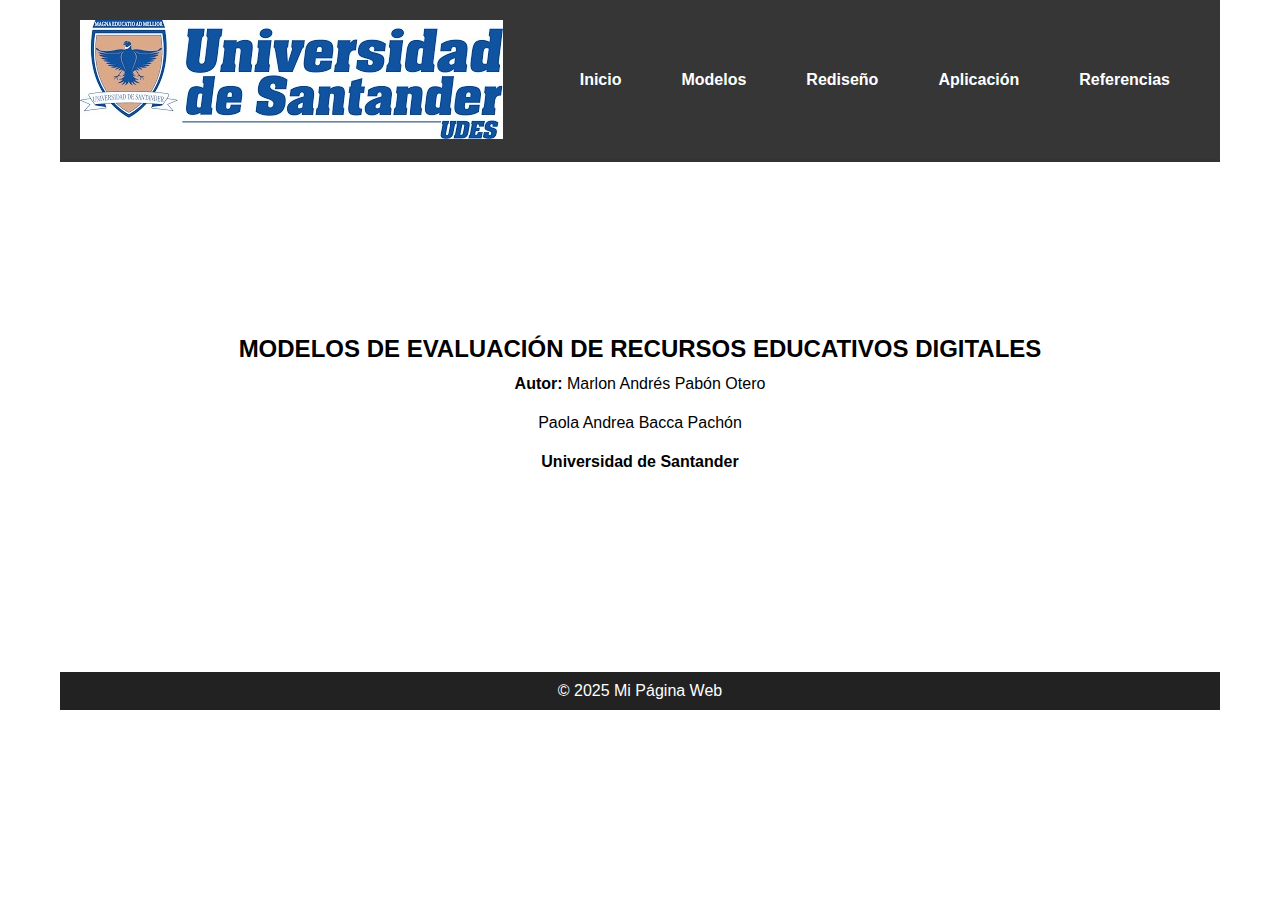
<file: index.html>
<!DOCTYPE html>
<html lang="es">
<head>
    <meta charset="UTF-8">
    <meta name="viewport" content="width=device-width, initial-scale=1.0">
    <title>Modelos de Evaluación</title>
    <link rel="stylesheet" href="styles.css">

</head>
<body>
    <header>
        <img src="logo.jpg" alt="Logo de la página">
        <nav>
            <ul>
                <li><a href="#">Inicio</a></li>
                <li>
                    <a href="modelos.html">Modelos</a>
                    <ul class="submenu">
                        <li><a href="seleccionando_modelos.html">Seleccionando Modelos</a></li>
                        <li><a href="recursos_educativos_digitales.html">Recursos Educativos Digitales</a></li>
                    </ul>
                </li>
                <li><a href="#">Rediseño</a></li>
                <li><a href="#">Aplicación</a></li>
                <li><a href="#">Referencias</a></li>
            </ul>
        </nav>
    </header>
    <main>
        <section class="portada">
            <h2>MODELOS DE EVALUACIÓN DE RECURSOS EDUCATIVOS DIGITALES</h2>
            <p><strong>Autor:</strong> Marlon Andrés Pabón Otero</p>
            <p>Paola Andrea Bacca Pachón</p>
            <p><strong>Universidad de Santander</strong></p>
        </section>
    </main>
    <footer>
        <p>&copy; 2025 Mi Página Web</p>
    </footer>
</body>
</html>
</file>
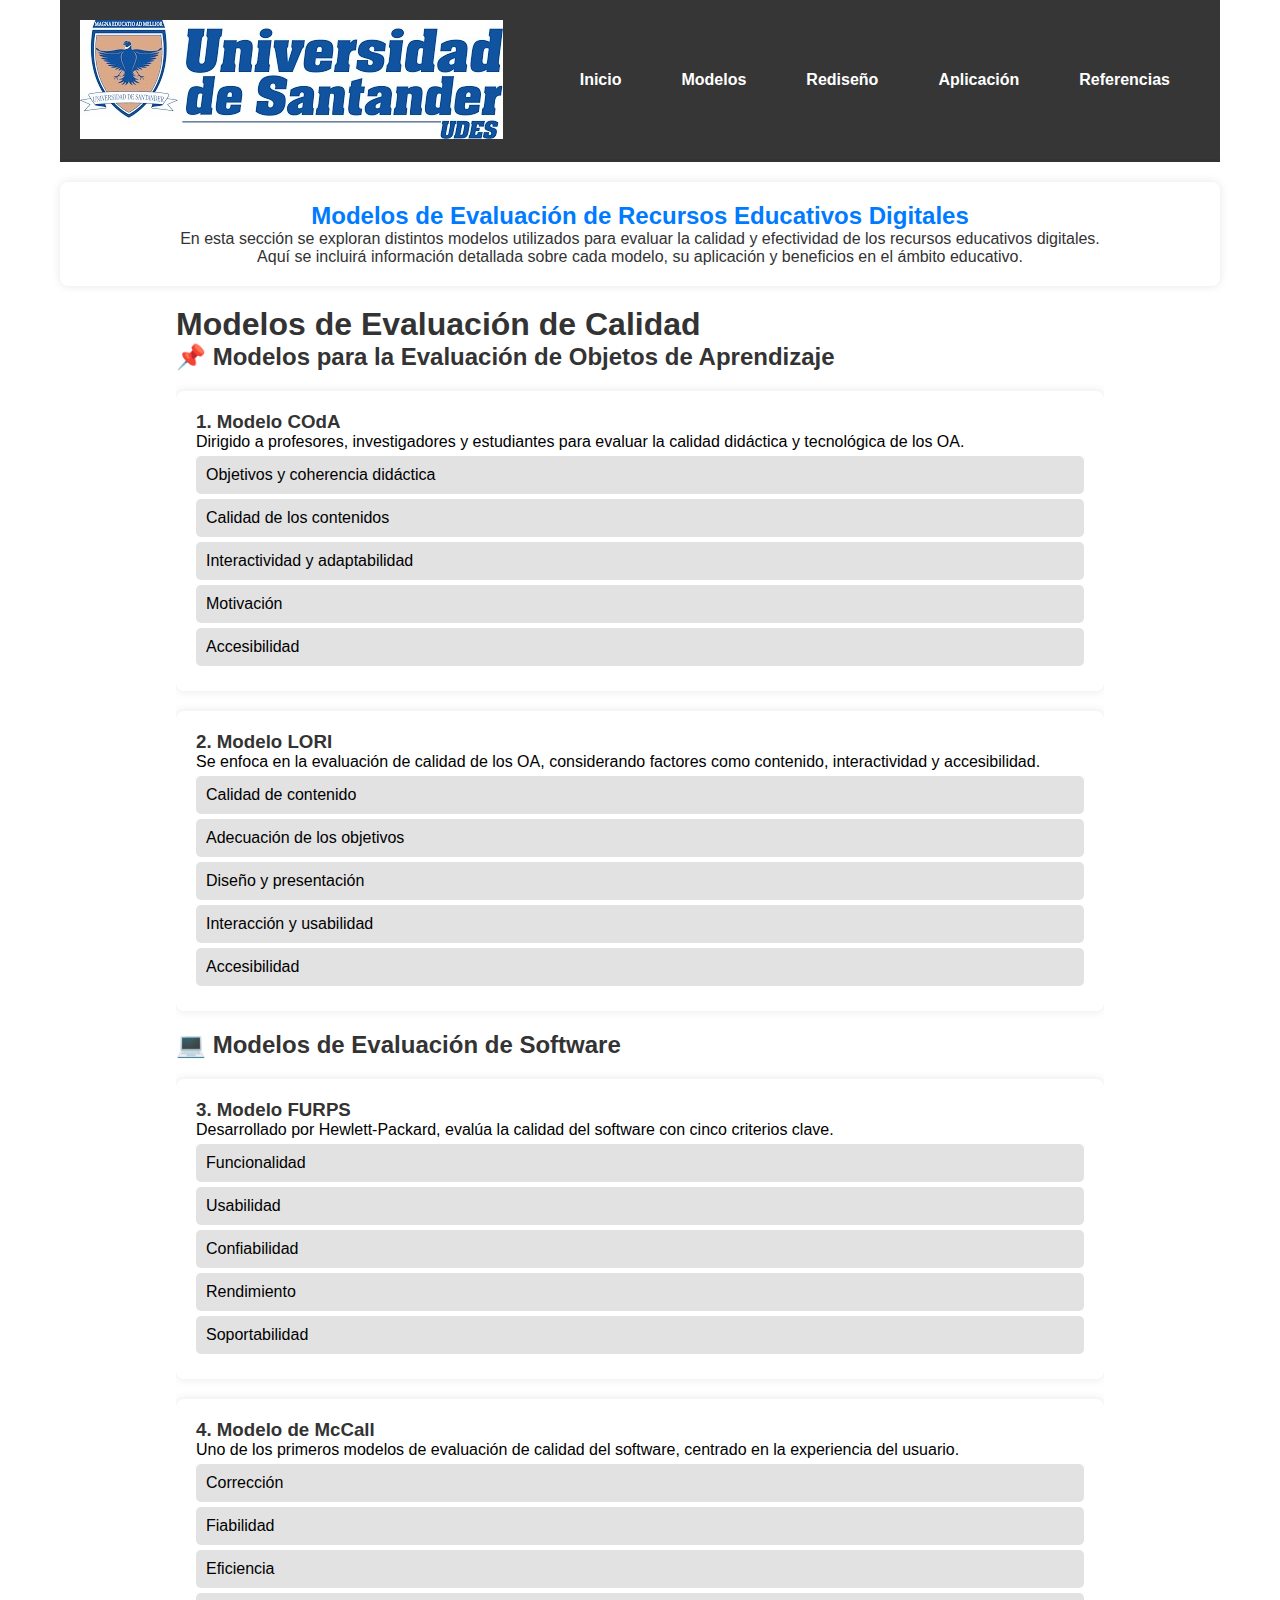
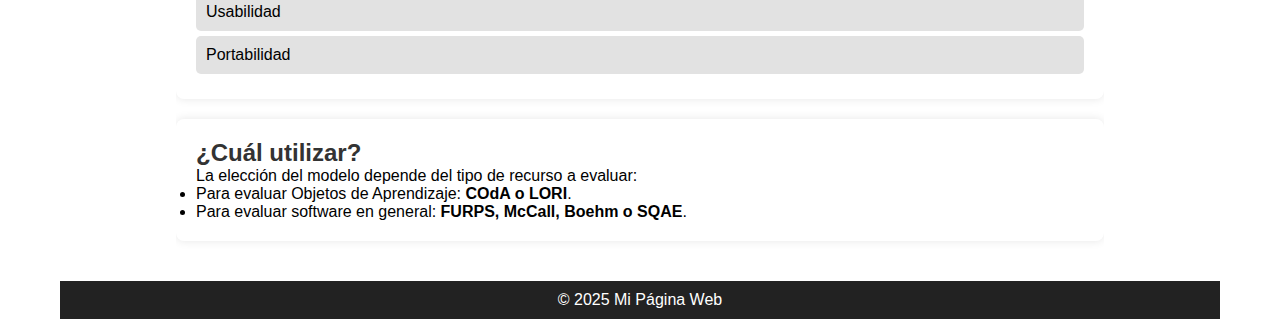
<file: modelos.html>
<!DOCTYPE html>
<html lang="es">
<head>
    <meta charset="UTF-8">
    <meta name="viewport" content="width=device-width, initial-scale=1.0">
    <title>Modelos</title>
    <link rel="stylesheet" href="styles.css">
    <style>
        .container {
            width: 80%;
            margin: auto;
            overflow: hidden;
        }
        h1, h2, h3 {
            color: #333;
        }
        .model {
            background: #fff;
            margin: 20px 0;
            padding: 20px;
            border-radius: 8px;
            box-shadow: 0 0 10px rgba(0, 0, 0, 0.1);
        }
        .criteria {
            list-style: none;
            padding: 0;
        }
        .criteria li {
            background: #e2e2e2;
            margin: 5px 0;
            padding: 10px;
            border-radius: 5px;
        }
        .link {
            display: inline-block;
            margin-top: 10px;
            padding: 8px 12px;
            background: #007BFF;
            color: white;
            text-decoration: none;
            border-radius: 5px;
        }
        .link:hover {
            background: #0056b3;
        }

        .modelos {
            background: #ffffff;
            padding: 20px;
            margin: 20px 0;
            border-radius: 8px;
            box-shadow: 0 0 10px rgba(0, 0, 0, 0.1);
            text-align: center;
        }
        .modelos h1 {
            color: #007BFF;
            font-size: 24px;
        }
        .modelos p {
            color: #333;
            font-size: 16px;
        }
    </style>
</head>
<body>
    <header>
        <img src="logo.jpg" alt="Logo de la página">
        </div>
        <nav>
            <ul>
                <li><a href="index.html">Inicio</a></li>
                <li>
                    <a href="#">Modelos</a>
                    <ul class="submenu">
                        <li><a href="seleccionando_modelos.html">Seleccionando Modelos</a></li>
                        <li><a href="recursos_educativos_digitales.html">Recursos Educativos Digitales</a></li>
                    </ul>
                </li>
                <li><a href="#">Rediseño</a></li>
                <li><a href="#">Aplicación</a></li>
                <li><a href="#">Referencias</a></li>
            </ul>
        </nav>
    </header>

    <section class="modelos">
        <h1>Modelos de Evaluación de Recursos Educativos Digitales</h1>
        <p>En esta sección se exploran distintos modelos utilizados para evaluar la calidad y efectividad de los recursos educativos digitales.</p>
        <p>Aquí se incluirá información detallada sobre cada modelo, su aplicación y beneficios en el ámbito educativo.</p>
    </section>

    <div class="container">
        <h1>Modelos de Evaluación de Calidad</h1>
        
        <h2>📌 Modelos para la Evaluación de Objetos de Aprendizaje</h2>
        
        <div class="model">
            <h3>1. Modelo COdA</h3>
            <p>Dirigido a profesores, investigadores y estudiantes para evaluar la calidad didáctica y tecnológica de los OA.</p>
            <ul class="criteria">
                <li>Objetivos y coherencia didáctica</li>
                <li>Calidad de los contenidos</li>
                <li>Interactividad y adaptabilidad</li>
                <li>Motivación</li>
                <li>Accesibilidad</li>
            </ul>
        </div>
        
        <div class="model">
            <h3>2. Modelo LORI</h3>
            <p>Se enfoca en la evaluación de calidad de los OA, considerando factores como contenido, interactividad y accesibilidad.</p>
            <ul class="criteria">
                <li>Calidad de contenido</li>
                <li>Adecuación de los objetivos</li>
                <li>Diseño y presentación</li>
                <li>Interacción y usabilidad</li>
                <li>Accesibilidad</li>
            </ul>
        </div>
        
        <h2>💻 Modelos de Evaluación de Software</h2>
        
        <div class="model">
            <h3>3. Modelo FURPS</h3>
            <p>Desarrollado por Hewlett-Packard, evalúa la calidad del software con cinco criterios clave.</p>
            <ul class="criteria">
                <li>Funcionalidad</li>
                <li>Usabilidad</li>
                <li>Confiabilidad</li>
                <li>Rendimiento</li>
                <li>Soportabilidad</li>
            </ul>
        </div>
        
        <div class="model">
            <h3>4. Modelo de McCall</h3>
            <p>Uno de los primeros modelos de evaluación de calidad del software, centrado en la experiencia del usuario.</p>
            <ul class="criteria">
                <li>Corrección</li>
                <li>Fiabilidad</li>
                <li>Eficiencia</li>
                <li>Usabilidad</li>
                <li>Portabilidad</li>
            </ul>
        </div>

        <div class="model">
            <h2>¿Cuál utilizar?</h2>
            <p>La elección del modelo depende del tipo de recurso a evaluar:</p>
            <ul>
                <li>Para evaluar Objetos de Aprendizaje: <strong>COdA o LORI</strong>.</li>
                <li>Para evaluar software en general: <strong>FURPS, McCall, Boehm o SQAE</strong>.</li>
            </ul>
        </div>
    </div>
    <footer>
        <p>&copy; 2025 Mi Página Web</p>
    </footer>
</body>
</html>
</file>
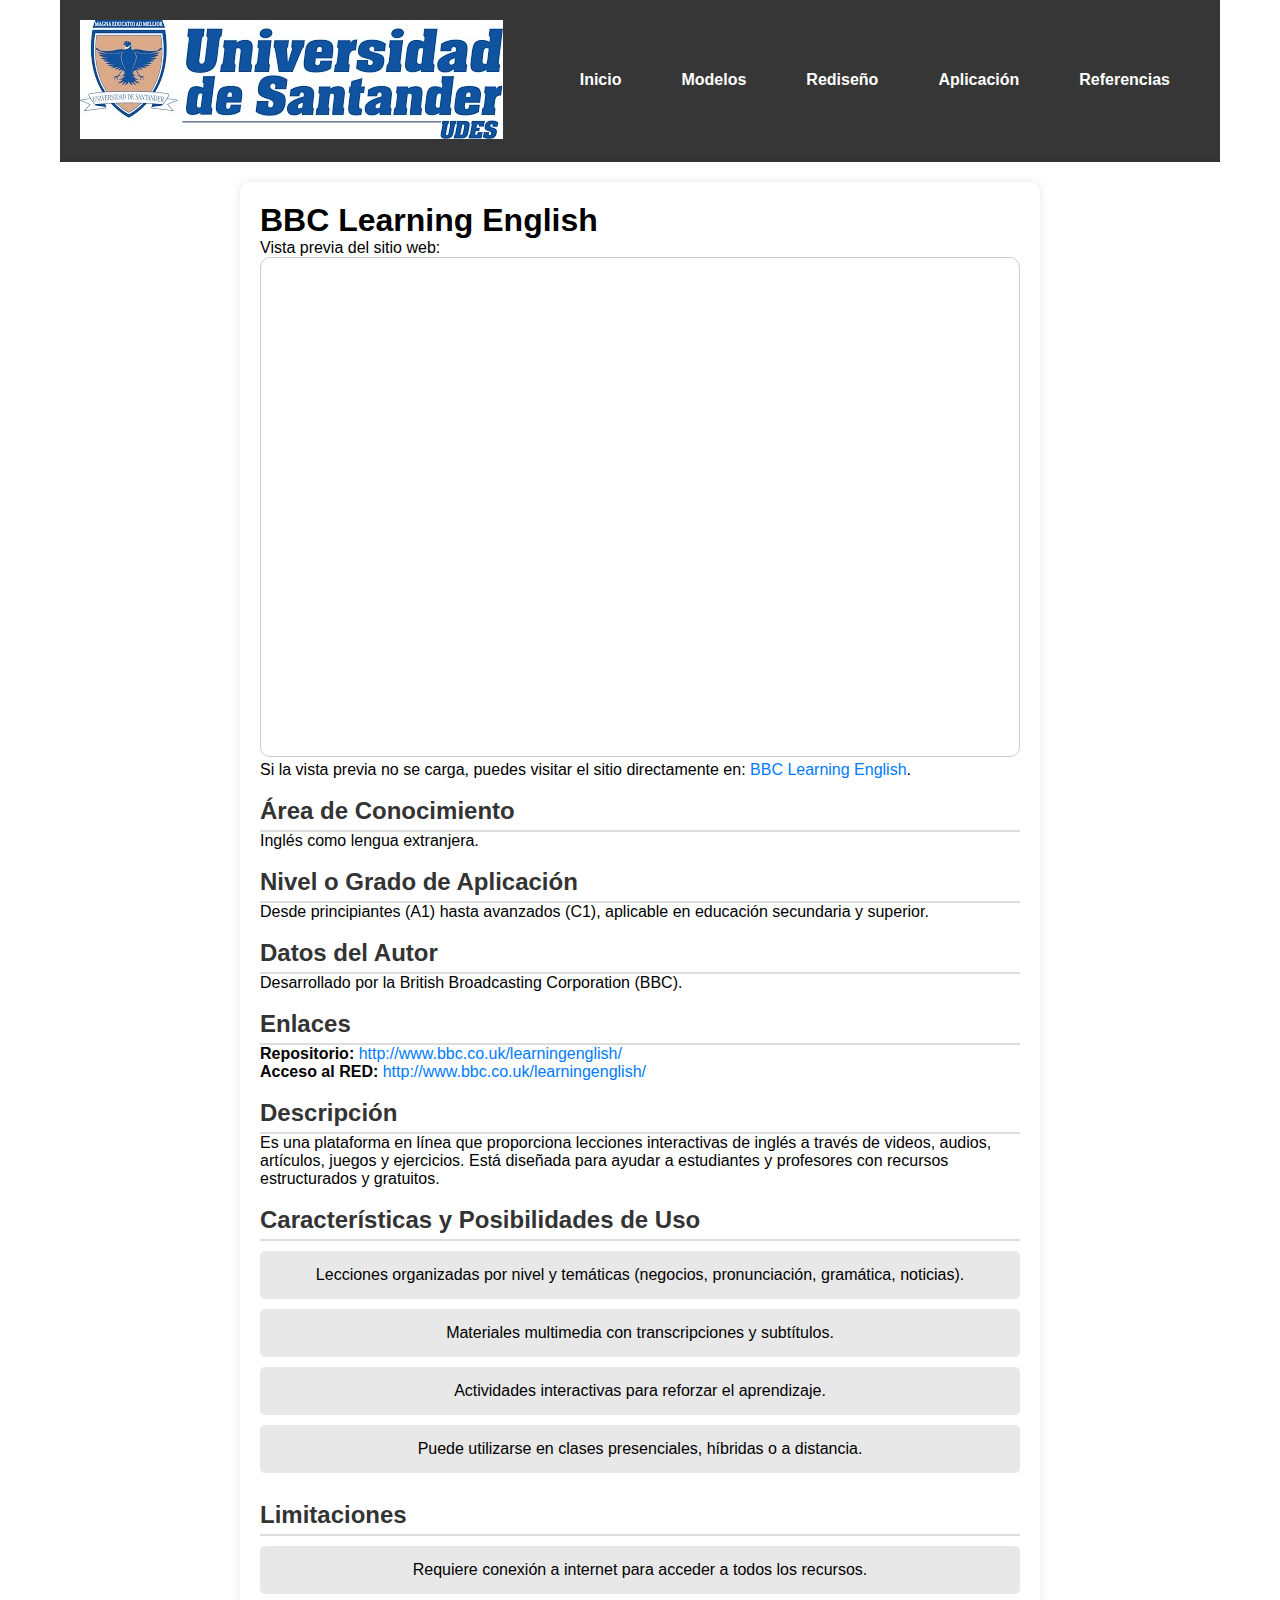
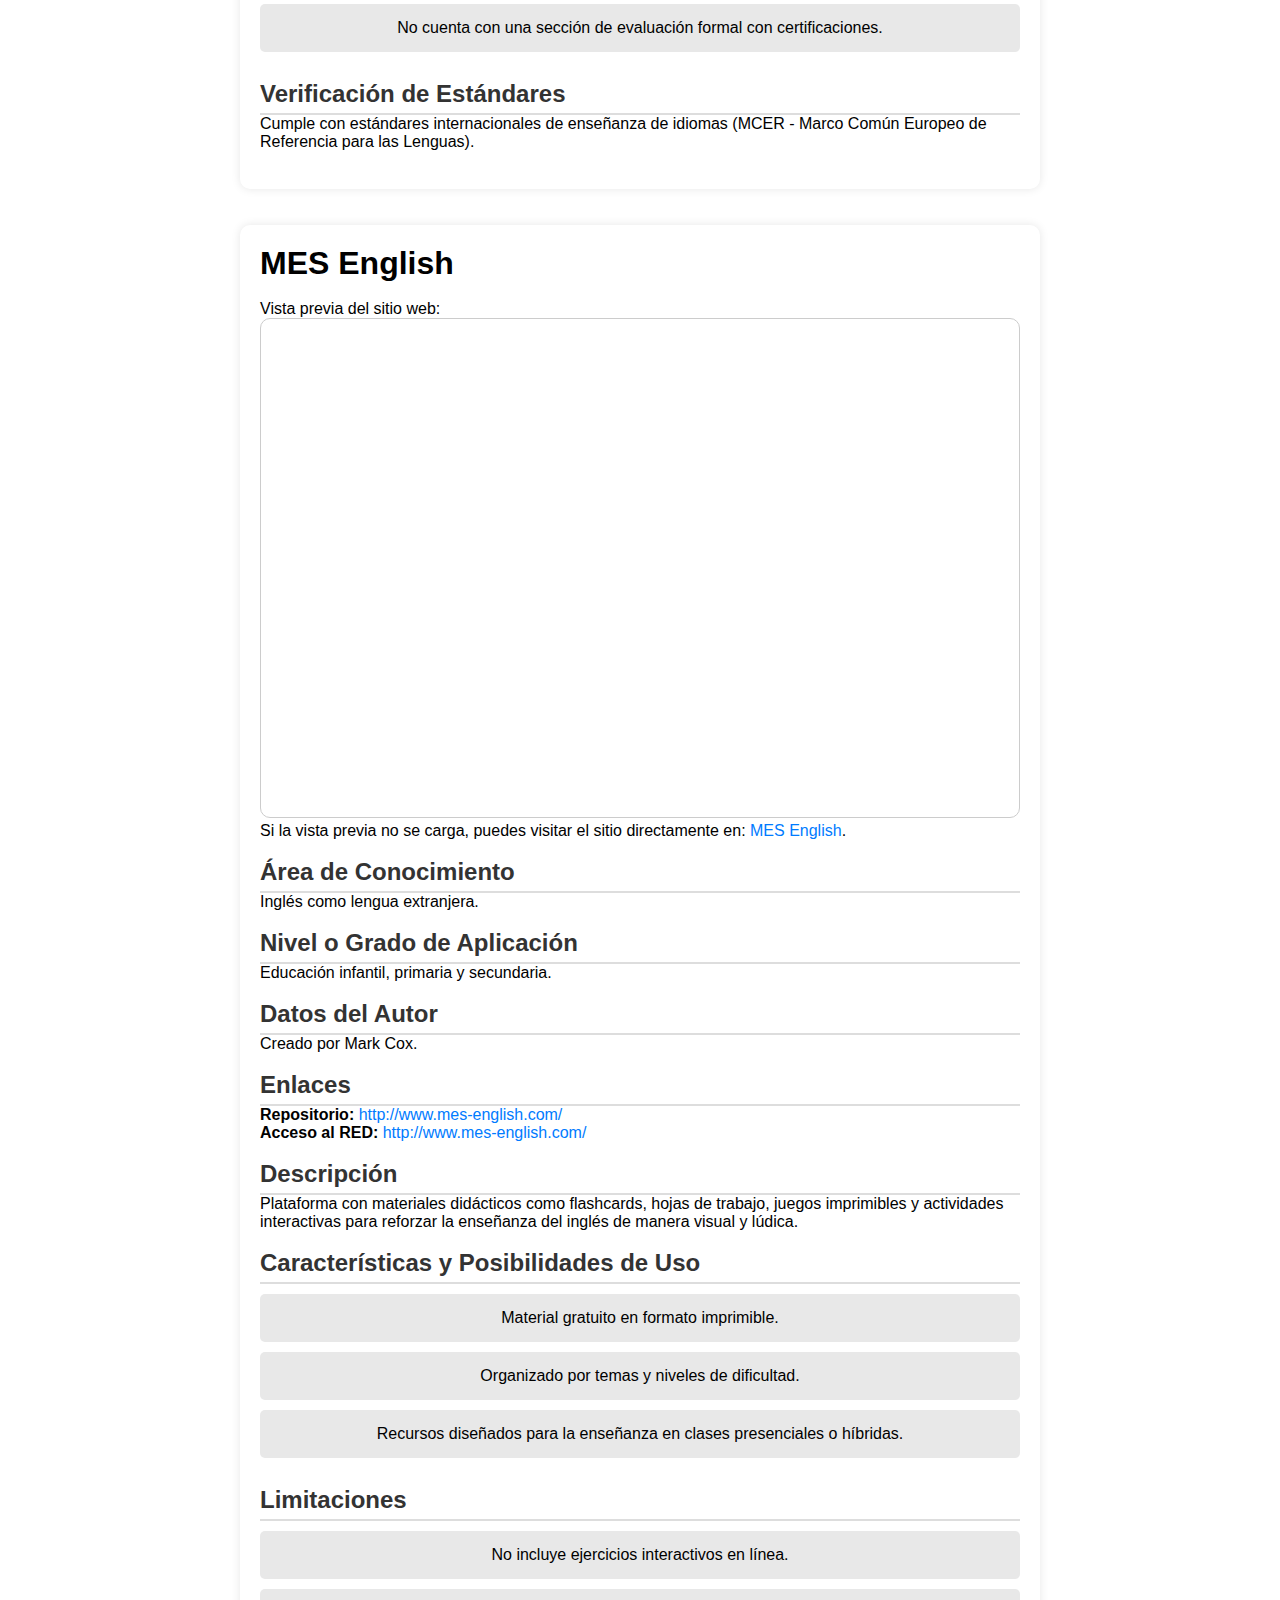
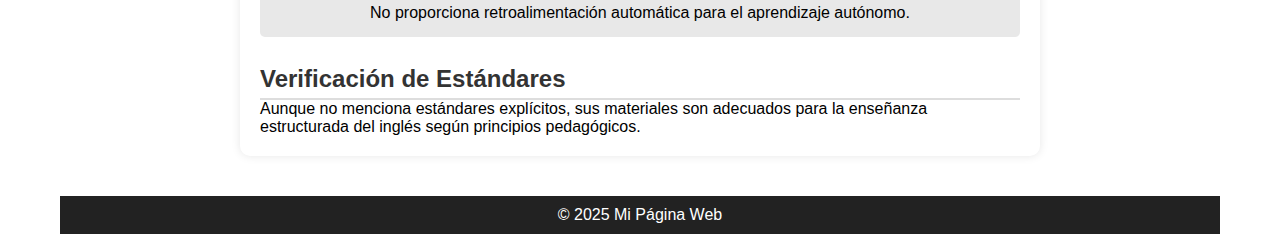
<file: recursos_educativos_digitales.html>
<!DOCTYPE html>
<html lang="es">
<head>
    <meta charset="UTF-8">
    <meta name="viewport" content="width=device-width, initial-scale=1.0">
    <title>Recursos Educativos Digitales</title>
    <link rel="stylesheet" href="styles.css">
    <style>
        .container {
            font-family: Arial, sans-serif;
            margin: 20px;
            padding: 20px;
            background-color: #f4f4f4;
            max-width: 800px;
            margin: auto;
            background: white;
            padding: 20px;
            border-radius: 10px;
            box-shadow: 0 0 10px rgba(0, 0, 0, 0.1);
        }
        .container h2 {
            color: #333;
            border-bottom: 2px solid #ddd;
            padding-bottom: 5px;
        }
        .container a {
            color: #007bff;
            text-decoration: none;
        }
        .container .evaluation, .container .analysis {
            margin-top: 20px;
        }

        .container .analysis {
            padding: 20px;
            background: #f9f9f9;
            border-radius: 10px;
            margin-top: 30px;
            line-height: 1.8; /* Aumenta el espacio entre líneas */
        }
        
        .container ul {
            list-style-type: none;
            padding: 0;
        }
        .container li {
            background: #e8e8e8;
            margin: 10px 0;
            padding: 15px;
            border-radius: 5px;
            text-align: center; /* Centra el contenido */
            display: flex;
            flex-direction: column; /* Texto arriba, imagen abajo */
            align-items: center;
        }

        .container li img {
            width: 700px; /* Ajusta el tamaño de la imagen */
            height: auto;
            margin-top: 5px; /* Espaciado entre el texto y la imagen */
        }

        iframe {
            width: 100%;
            height: 500px;
            border: 1px solid #ccc;
            border-radius: 10px;
        }
    </style>

</head>
<body>
    <header>
        <img src="logo.jpg" alt="Logo de la página">
        <nav>
            <ul>
                <li><a href="index.html">Inicio</a></li>
                <li>
                    <a href="modelos.html">Modelos</a>
                    <ul class="submenu">
                        <li><a href="seleccionando_modelos.html">Seleccionando Modelos</a></li>
                        <li><a href="recursos_educativos_digitales.html">Recursos Educativos Digitales</a></li>
                    </ul>
                </li>
                <li><a href="#">Rediseño</a></li>
                <li><a href="#">Aplicación</a></li>
                <li><a href="#">Referencias</a></li>
            </ul>
        </nav>
    </header>
    <main>
        <section class="contenido">
            <div class="container">
                <h1>BBC Learning English</h1>
                <p>Vista previa del sitio web:</p>
                <iframe src="https://www.bbc.co.uk/learningenglish/" allowfullscreen></iframe>
                <p>Si la vista previa no se carga, puedes visitar el sitio directamente en: 
                <a href="https://www.bbc.co.uk/learningenglish/" target="_blank">BBC Learning English</a>.</p>
                <br>
                <h2>Área de Conocimiento</h2>
                <p>Inglés como lengua extranjera.</p>
                <br>
                <h2>Nivel o Grado de Aplicación</h2>
                <p>Desde principiantes (A1) hasta avanzados (C1), aplicable en educación secundaria y superior.</p>
                <br>
                <h2>Datos del Autor</h2>
                <p>Desarrollado por la British Broadcasting Corporation (BBC).</p>
                <br>
                <h2>Enlaces</h2>
                <p><strong>Repositorio:</strong> <a href="http://www.bbc.co.uk/learningenglish/" target="_blank">http://www.bbc.co.uk/learningenglish/</a></p>
                <p><strong>Acceso al RED:</strong> <a href="http://www.bbc.co.uk/learningenglish/" target="_blank">http://www.bbc.co.uk/learningenglish/</a></p>
                <br>
                <h2>Descripción</h2>
                <p>Es una plataforma en línea que proporciona lecciones interactivas de inglés a través de videos, audios, artículos, juegos y ejercicios. Está diseñada para ayudar a estudiantes y profesores con recursos estructurados y gratuitos.</p>
                <br>
                <h2>Características y Posibilidades de Uso</h2>
                <ul>
                    <li>Lecciones organizadas por nivel y temáticas (negocios, pronunciación, gramática, noticias).</li>
                    <li>Materiales multimedia con transcripciones y subtítulos.</li>
                    <li>Actividades interactivas para reforzar el aprendizaje.</li>
                    <li>Puede utilizarse en clases presenciales, híbridas o a distancia.</li>
                </ul>
                <br>
                <h2>Limitaciones</h2>
                <ul>
                    <li>Requiere conexión a internet para acceder a todos los recursos.</li>
                    <li>No cuenta con una sección de evaluación formal con certificaciones.</li>
                </ul>
                <br>
                <h2>Verificación de Estándares</h2>
                <p>Cumple con estándares internacionales de enseñanza de idiomas (MCER - Marco Común Europeo de Referencia para las Lenguas).</p>
                <br>

            </div>
            <br>
            <br>
            <div class="container">
                <h1>MES English</h1><br>
                <p>Vista previa del sitio web:</p>
                <iframe src="http://www.mes-english.com/" allowfullscreen></iframe>
                <p>Si la vista previa no se carga, puedes visitar el sitio directamente en: 
                <a href="http://www.mes-english.com/" target="_blank">MES English</a>.</p>
                <br>
                <h2>Área de Conocimiento</h2>
                <p>Inglés como lengua extranjera.</p>
                <br>
                <h2>Nivel o Grado de Aplicación</h2>
                <p>Educación infantil, primaria y secundaria.</p>
                <br>
                <h2>Datos del Autor</h2>
                <p>Creado por Mark Cox.</p>
                <br>
                <h2>Enlaces</h2>
                <p><strong>Repositorio:</strong> <a href="http://www.mes-english.com/" target="_blank">http://www.mes-english.com/</a></p>
                <p><strong>Acceso al RED:</strong> <a href="http://www.mes-english.com/" target="_blank">http://www.mes-english.com/</a></p>
                <br>
                <h2>Descripción</h2>
                <p>Plataforma con materiales didácticos como flashcards, hojas de trabajo, juegos imprimibles y actividades interactivas para reforzar la enseñanza del inglés de manera visual y lúdica.</p>
                <br>
                <h2>Características y Posibilidades de Uso</h2>
                <ul>
                    <li>Material gratuito en formato imprimible.</li>
                    <li>Organizado por temas y niveles de dificultad.</li>
                    <li>Recursos diseñados para la enseñanza en clases presenciales o híbridas.</li>
                </ul>
                <br>
                <h2>Limitaciones</h2>
                <ul>
                    <li>No incluye ejercicios interactivos en línea.</li>
                    <li>No proporciona retroalimentación automática para el aprendizaje autónomo.</li>
                </ul>
                <br>
                <h2>Verificación de Estándares</h2>
                <p>Aunque no menciona estándares explícitos, sus materiales son adecuados para la enseñanza estructurada del inglés según principios pedagógicos.</p>
            
            </div>
            
        </section>
    </main>
    <footer>
        <p>&copy; 2025 Mi Página Web</p>
    </footer>
</body>
</html>
</file>
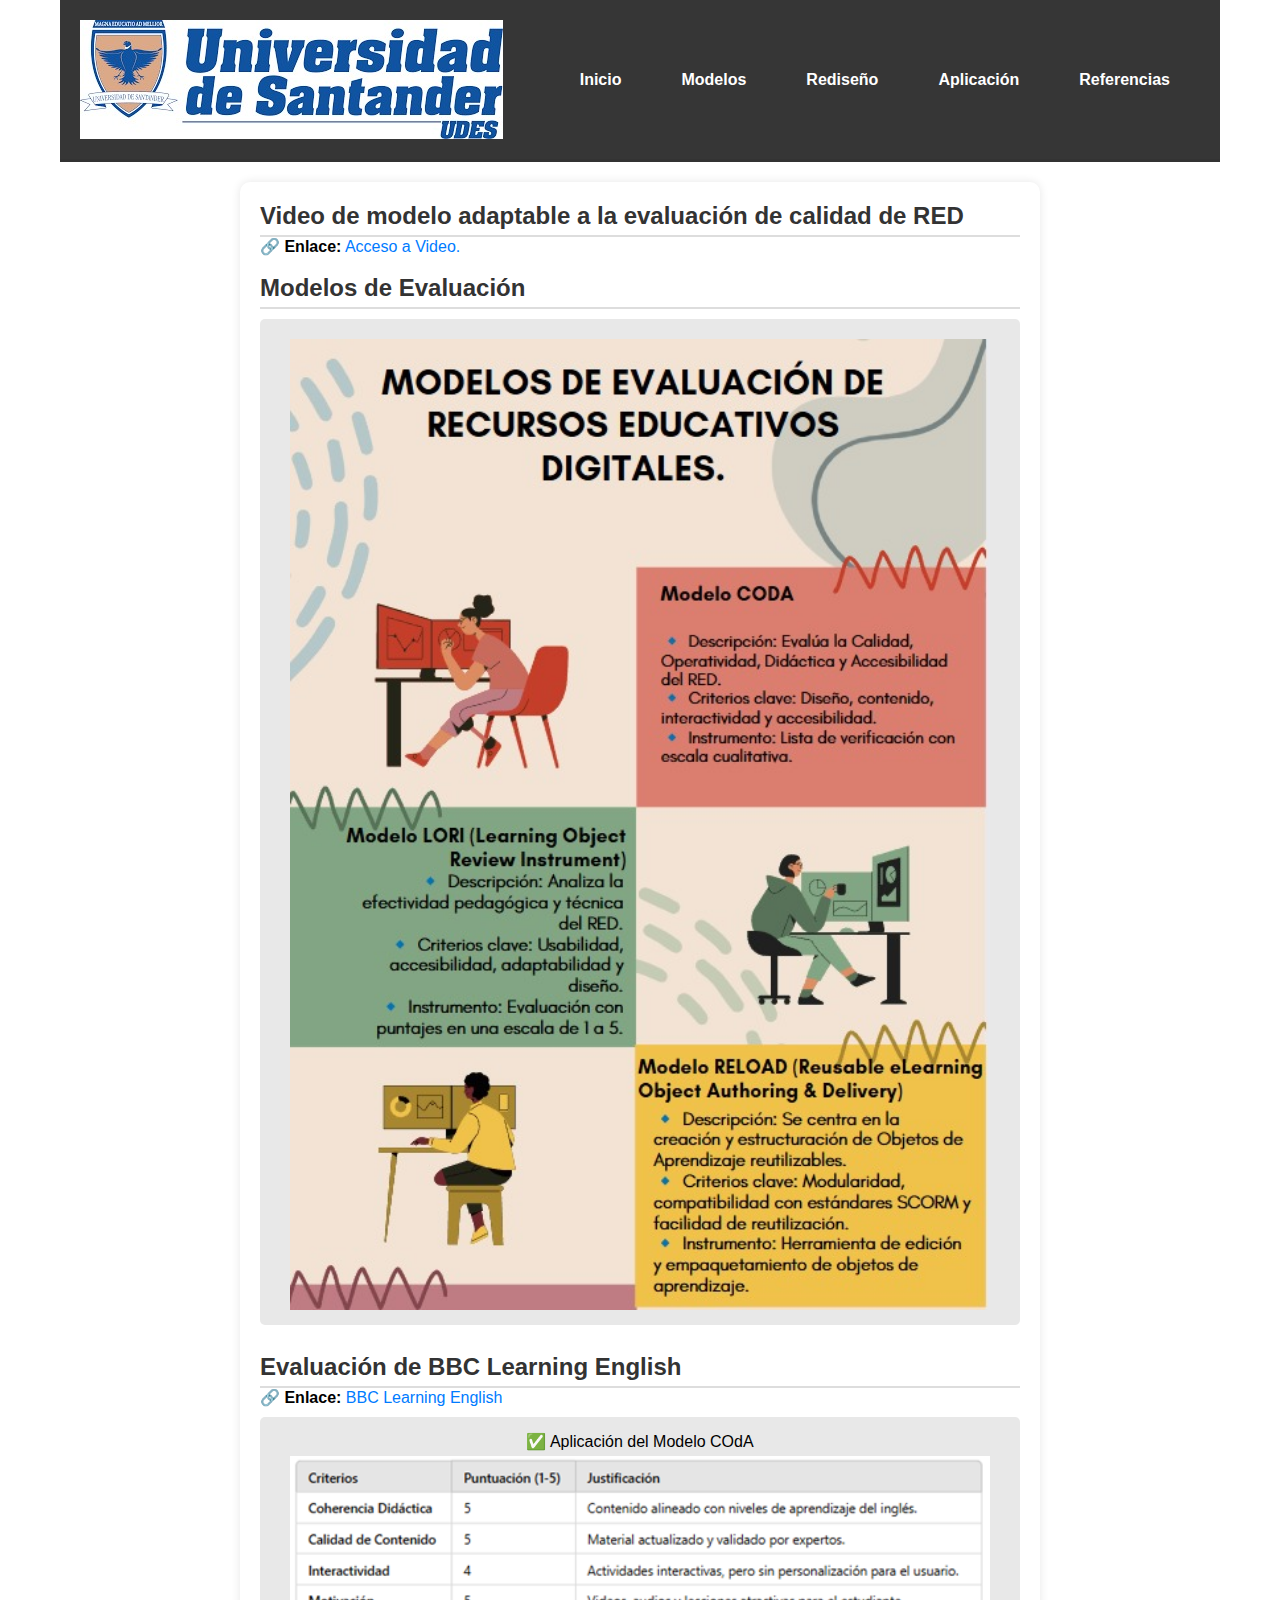
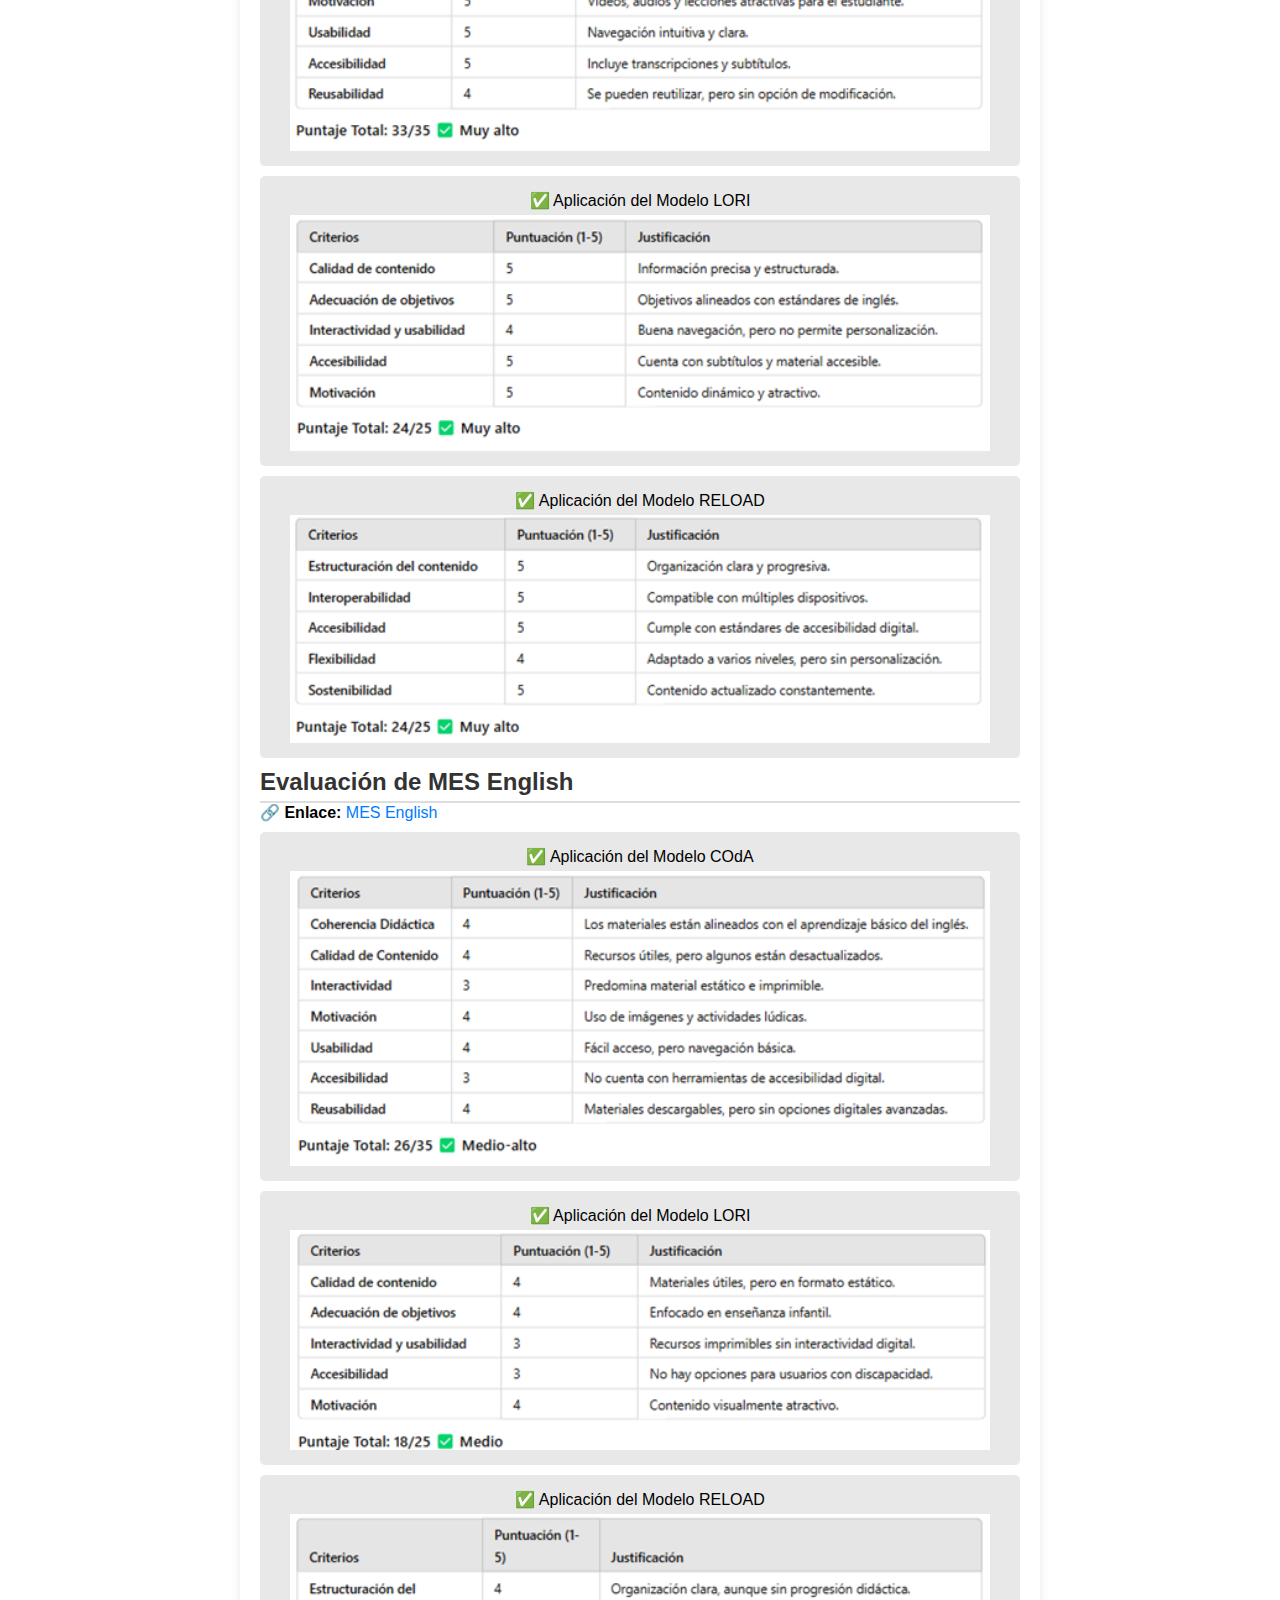
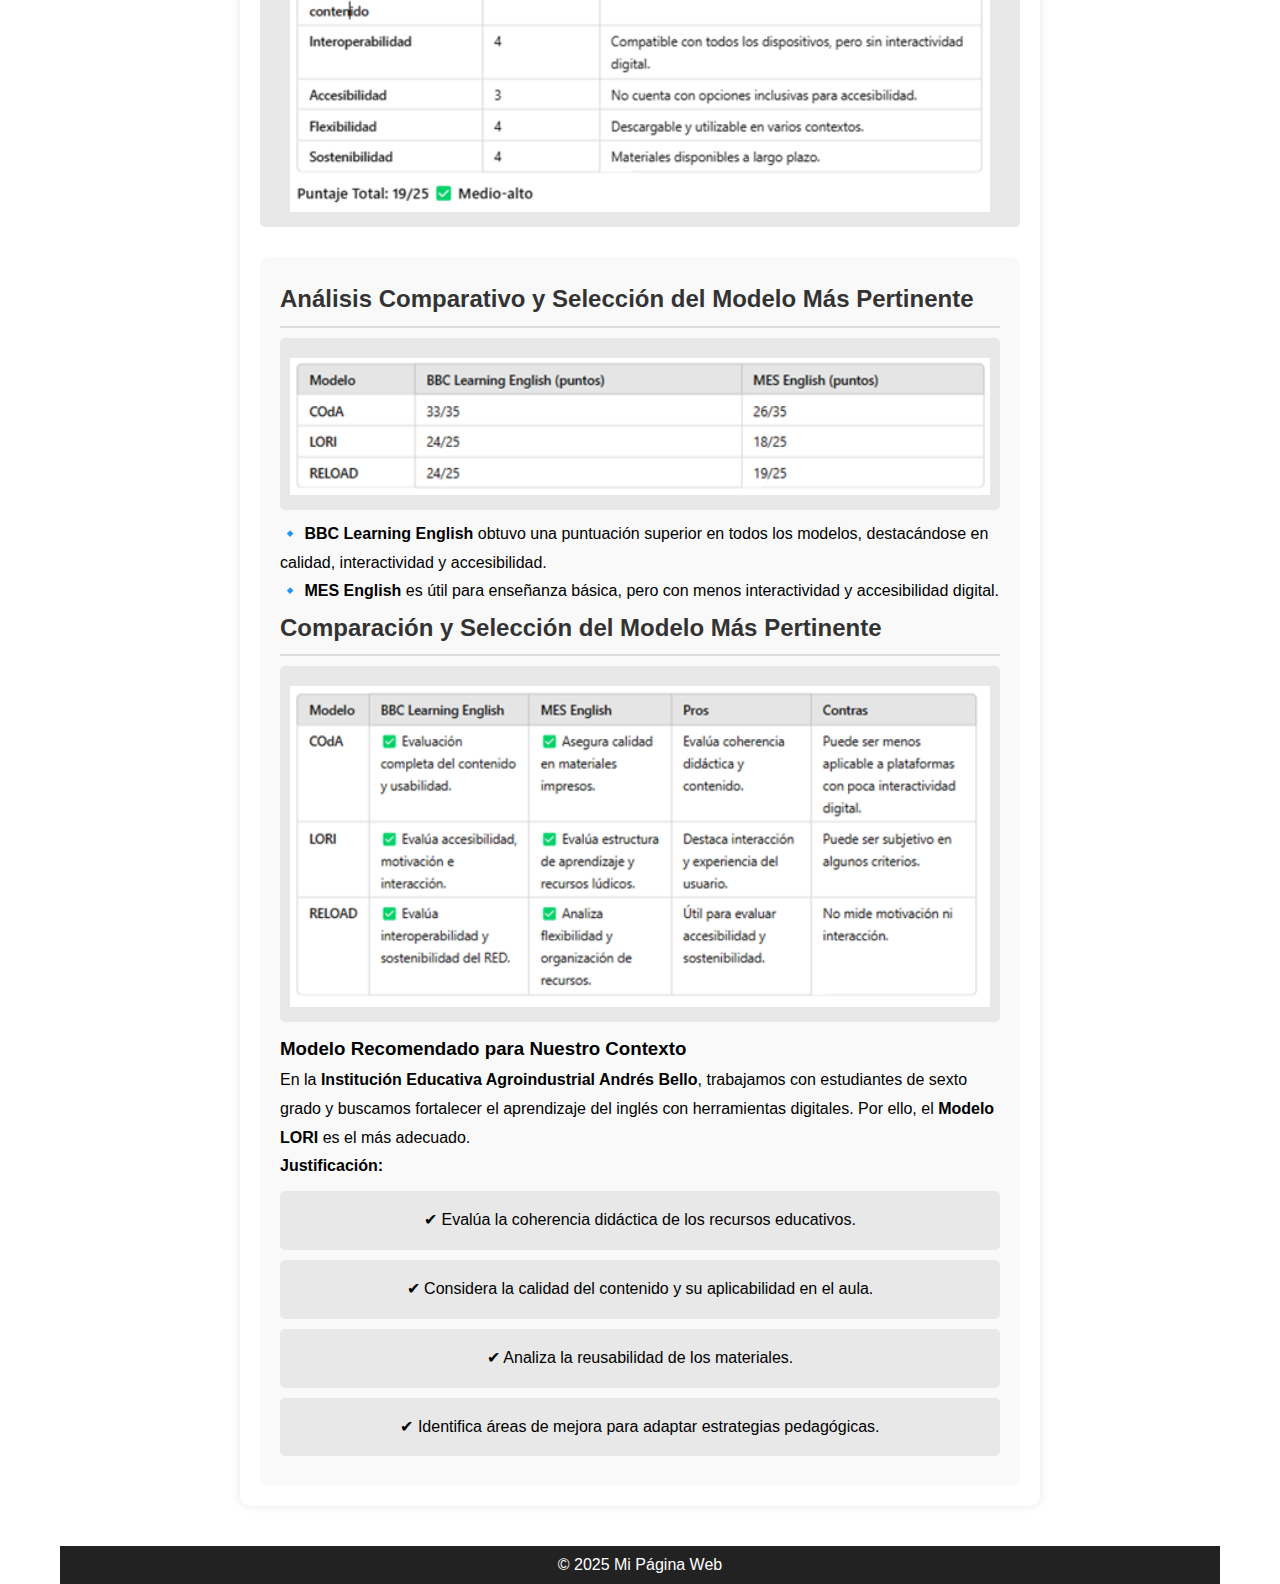
<file: seleccionando_modelos.html>
<!DOCTYPE html>
<html lang="es">
<head>
    <meta charset="UTF-8">
    <meta name="viewport" content="width=device-width, initial-scale=1.0">
    <title>Evaluación de Recursos Educativos</title>
    <link rel="stylesheet" href="styles.css">
    <style>
        .container {
            font-family: Arial, sans-serif;
            margin: 20px;
            padding: 20px;
            background-color: #f4f4f4;
            max-width: 800px;
            margin: auto;
            background: white;
            padding: 20px;
            border-radius: 10px;
            box-shadow: 0 0 10px rgba(0, 0, 0, 0.1);
        }
        .container h2 {
            color: #333;
            border-bottom: 2px solid #ddd;
            padding-bottom: 5px;
        }
        .container a {
            color: #007bff;
            text-decoration: none;
        }
        .container .evaluation, .container .analysis {
            margin-top: 20px;
        }

        .container .analysis {
            padding: 20px;
            background: #f9f9f9;
            border-radius: 10px;
            margin-top: 30px;
            line-height: 1.8; /* Aumenta el espacio entre líneas */
        }
        
        .container ul {
            list-style-type: none;
            padding: 0;
        }
        .container li {
            background: #e8e8e8;
            margin: 10px 0;
            padding: 15px;
            border-radius: 5px;
            text-align: center; /* Centra el contenido */
            display: flex;
            flex-direction: column; /* Texto arriba, imagen abajo */
            align-items: center;
        }

        .container li img {
            width: 700px; /* Ajusta el tamaño de la imagen */
            height: auto;
            margin-top: 5px; /* Espaciado entre el texto y la imagen */
        }
    </style>

</head>
<body>
    <header>
        <img src="logo.jpg" alt="Logo de la página">
        <nav>
            <ul>
                <li><a href="index.html">Inicio</a></li>
                <li>
                    <a href="modelos.html">Modelos</a>
                    <ul class="submenu">
                        <li><a href="seleccionando_modelos.html">Seleccionando Modelos</a></li>
                        <li><a href="recursos_educativos_digitales.html">Recursos Educativos Digitales</a></li>
                    </ul>
                </li>
                <li><a href="#">Rediseño</a></li>
                <li><a href="#">Aplicación</a></li>
                <li><a href="#">Referencias</a></li>
            </ul>
        </nav>
    </header>
    <main>
        <section class="contenido">
            <div class="container">
                <h2>Video de modelo adaptable a la evaluación de calidad de RED</h2>
                <p><strong>🔗 Enlace:</strong> <a href="https://mailudesedu.sharepoint.com/sites/HoneyandI/Shared%20Documents/General/Recordings/Reuni%C3%B3n%20en%20_General_-20250214_175958-Grabaci%C3%B3n%20de%20la%20reuni%C3%B3n.mp4?web=1&referrer=Teams.TEAMS-ELECTRON&referrerScenario=MeetingChicletGetLink.view" target="_blank">Acceso a Video.</a></p><br>
                <h2>Modelos de Evaluación</h2>
                <ul>
                    <li>
                       <img src="infografia.jpg" alt="#">
                   </li>
                </ul><br>
                
                <h2>Evaluación de BBC Learning English</h2>
                <p><strong>🔗 Enlace:</strong> <a href="https://www.bbc.co.uk/learningenglish/" target="_blank">BBC Learning English</a></p>
                <ul>
                    <li>
                         <span>✅ Aplicación del Modelo COdA</span>
                        <img src="Imagen1.png" alt="Icono COdA">
                    </li>
                    <li> 
                        <span>✅ Aplicación del Modelo LORI</span>
                        <img src="Imagen2.png" alt="Icono LORI">
                    </li>
                    <li> 
                        <span>✅ Aplicación del Modelo RELOAD</span>
                        <img src="Imagen3.png" alt="Icono RELOAD">
                    </li>
                </ul>
                
                <h2>Evaluación de MES English</h2>
                <p><strong>🔗 Enlace:</strong> <a href="https://www.mes-english.com/" target="_blank">MES English</a></p>
                <ul>
                    <li>
                        <span>✅ Aplicación del Modelo COdA</span>
                        <img src="Imagen4.png" alt="Icono COdA">
                    </li>
                    <li>
                        <span>✅ Aplicación del Modelo LORI</span>
                        <img src="Imagen5.png" alt="Icono LORI">
                    </li>
                    <li>
                        <span>✅ Aplicación del Modelo RELOAD</span>
                        <img src="Imagen6.png" alt="Icono RELOAD">
                    </li>
                </ul>
                
                <div class="analysis">
                   
                    <h2>Análisis Comparativo y Selección del Modelo Más Pertinente</h2>
                    <ul>
                        <li>
                            <img src="Imagen7.png" alt="#">
                        </li>
                    </ul>
                    <p>🔹 <strong>BBC Learning English</strong> obtuvo una puntuación superior en todos los modelos, destacándose en calidad, interactividad y accesibilidad.</p>
                    <p>🔹 <strong>MES English</strong> es útil para enseñanza básica, pero con menos interactividad y accesibilidad digital.</p>
                    <h2>Comparación y Selección del Modelo Más Pertinente</h2>
                    <ul>
                        <li>
                            <img src="Imagen8.png" alt="#">
                        </li>
                    </ul>
                    <h3>Modelo Recomendado para Nuestro Contexto</h3>
                    <p>En la <strong>Institución Educativa Agroindustrial Andrés Bello</strong>, trabajamos con estudiantes de sexto grado y buscamos fortalecer el aprendizaje del inglés con herramientas digitales. Por ello, el <strong>Modelo LORI</strong> es el más adecuado.</p>
                    
                    <h4>Justificación:</h4>
                    <ul>
                        <li>✔ Evalúa la coherencia didáctica de los recursos educativos.</li>
                        <li>✔ Considera la calidad del contenido y su aplicabilidad en el aula.</li>
                        <li>✔ Analiza la reusabilidad de los materiales.</li>
                        <li>✔ Identifica áreas de mejora para adaptar estrategias pedagógicas.</li>
                    </ul>
                </div>
            </div>
        </section>
    </main>
    <footer>
        <p>&copy; 2025 Mi Página Web</p>
    </footer>
</body>
</html>
</file>
<file: styles.css>
* {
    margin: 0;
    padding: 0;
    box-sizing: border-box;
}

body {
    font-family: Arial, sans-serif;
    margin: 0 auto;
    max-width: 1200px; /* Ajusta el ancho máximo de la página */
    padding: 0 20px; /* Agrega espacio a los lados */
}

header {
    display: flex;
    justify-content: space-between;
    align-items: center;
    background-color: #363636;
    padding: 20px;
    border-bottom: 3px solid #333; /* Borde inferior para resaltar el header */
}

.logo-container img {
    width: 100px;
    height: auto;
}
/********/
nav ul {
    list-style: none;
    padding: 0;
    margin: 0;
    display: flex;
}

nav ul li {
    position: relative;
    margin: 0 15px;
}

nav ul li a {
    text-decoration: none;
    padding: 10px 15px;
    display: block;
    color: white;
    font-weight: bold;
    transition: background 0.3s ease, transform 0.2s ease;
}

nav ul li a:hover {
    background-color: #3f7594;
    border-radius: 5px;
}

nav ul .submenu {
    display: none;
    position: absolute;
    top: 100%;
    left: 0;
    background-color: white;
    box-shadow: 0 4px 6px rgba(0, 0, 0, 0.1);
    padding: 10px 0;
    width: 200px;
}

nav ul .submenu li {
    display: block;
}

nav ul .submenu li a {
    padding: 10px;
    display: block;
    color: #324686;
}

nav ul li:hover .submenu {
    display: block;
}

.portada {
    text-align: center;
    display: flex;
    flex-direction: column;
    justify-content: center;
    align-items: center;
    height: 50vh; /* Ajusta la altura según sea necesario */
    line-height: 1.8; /* Ajusta el espaciado entre líneas */
}

.portada p {
    margin-bottom: 10px; /* Espacio adicional entre párrafos */
}

main {
    padding: 20px;
}

footer {
    text-align: center;
    background-color: #222;
    color: white;
    padding: 10px;
    margin-top: 20px;
}
</file>
